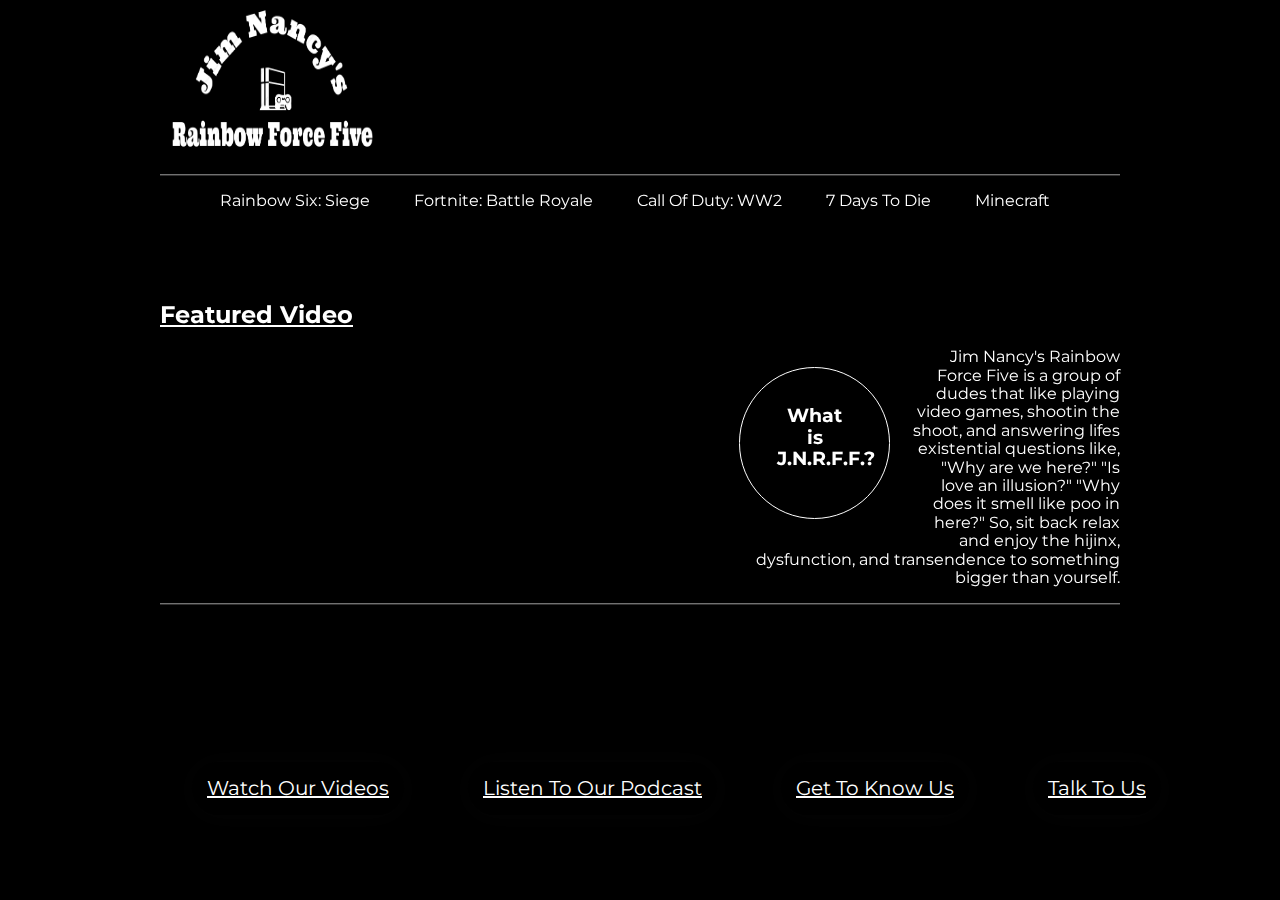
<file: index.html>
<!DOCTYPE html>
<html>
<head>
  <title>Jim Nancy's Rainbow Force Five</title>
  <meta name="viewport" content="width=device-width, initial-scale=1">
  <link rel="stylesheet" type="text/css" href="styles/normalize.css">
  <link rel="stylesheet" href="styles/style.css">
  <link href="https://fonts.googleapis.com/css?family=Montserrat" rel="stylesheet">
  <link rel="stylesheet" type="text/css" href="https://code.ionicframework.com/ionicons/2.0.1/css/ionicons.min.css">
</head>

<body class="landing">
  <section class="logo">
    <img src="images/logo.png" alt="JNRFF logo" width="230" height="170">
    <div class="line-separator"></div>
  </section>

  <nav>
    <ul>
      <li>Rainbow Six: Siege</a></li>
      <li>Fortnite: Battle Royale</li>
      <li>Call Of Duty: WW2</li>
      <li>7 Days To Die</li>
      <li>Minecraft</li>
    </ul>
  </nav>
<section class="highlight">
<h2 class="featured">Featured Video</h2>
  <div class="big-clip">
    <iframe width="560" height="315" src="https://www.youtube.com/embed/ibumdk_NmDE" frameborder="0" allowfullscreen>
    </iframe>
  </div>
  </section>

  <section class="about">
    <h3 class="about1">What is J.N.R.F.F.?</h3>
    <p class="para1">Jim Nancy's Rainbow Force Five is a group of dudes that like playing video games, shootin the shoot, and answering lifes existential questions
       like, "Why are we here?" "Is love an illusion?" "Why does it smell like poo in here?"
      So, sit back relax and enjoy the hijinx, dysfunction, and transendence to something bigger than yourself.</p>
  </section>

<div class="line-separator"></div>
  <section class="points">
             <div class="icon" id="icon1">
                 <span class="ion-social-youtube-outline"></span>
                 <input class="nav-button" id="bttn1" data-link='videos.html' type='button' value='Watch Our Videos'/>
               </div>

               <div class="icon" id="icon2">
                 <span class="ion-ios-mic-outline"></span>
                 <input class="nav-button" id="bttn2" data-link='podcast.html' type='button' value='Listen To Our Podcast'/>
               </div>

               <div class="icon" id="icon3">
                 <span class="ion-ios-person-outline"></span>
                 <input class="nav-button" id="bttn3" data-link="cast.html" type='button' value='Get To Know Us'/>

                </div>

               <div class="icon" id="icon4">
                 <span class="ion-ios-email-outline"></span>
                 <input class="nav-button" id="bttn4" data-link="contact.html" type='button' value='Talk To Us'/>
                 </div>
  </section>
  <script src="https://code.jquery.com/jquery-2.1.3.min.js"></script>
  <script src="scripts/landing.js"></script>
  <script src="scripts/main.js"></script>
</body>
</html>
</file>
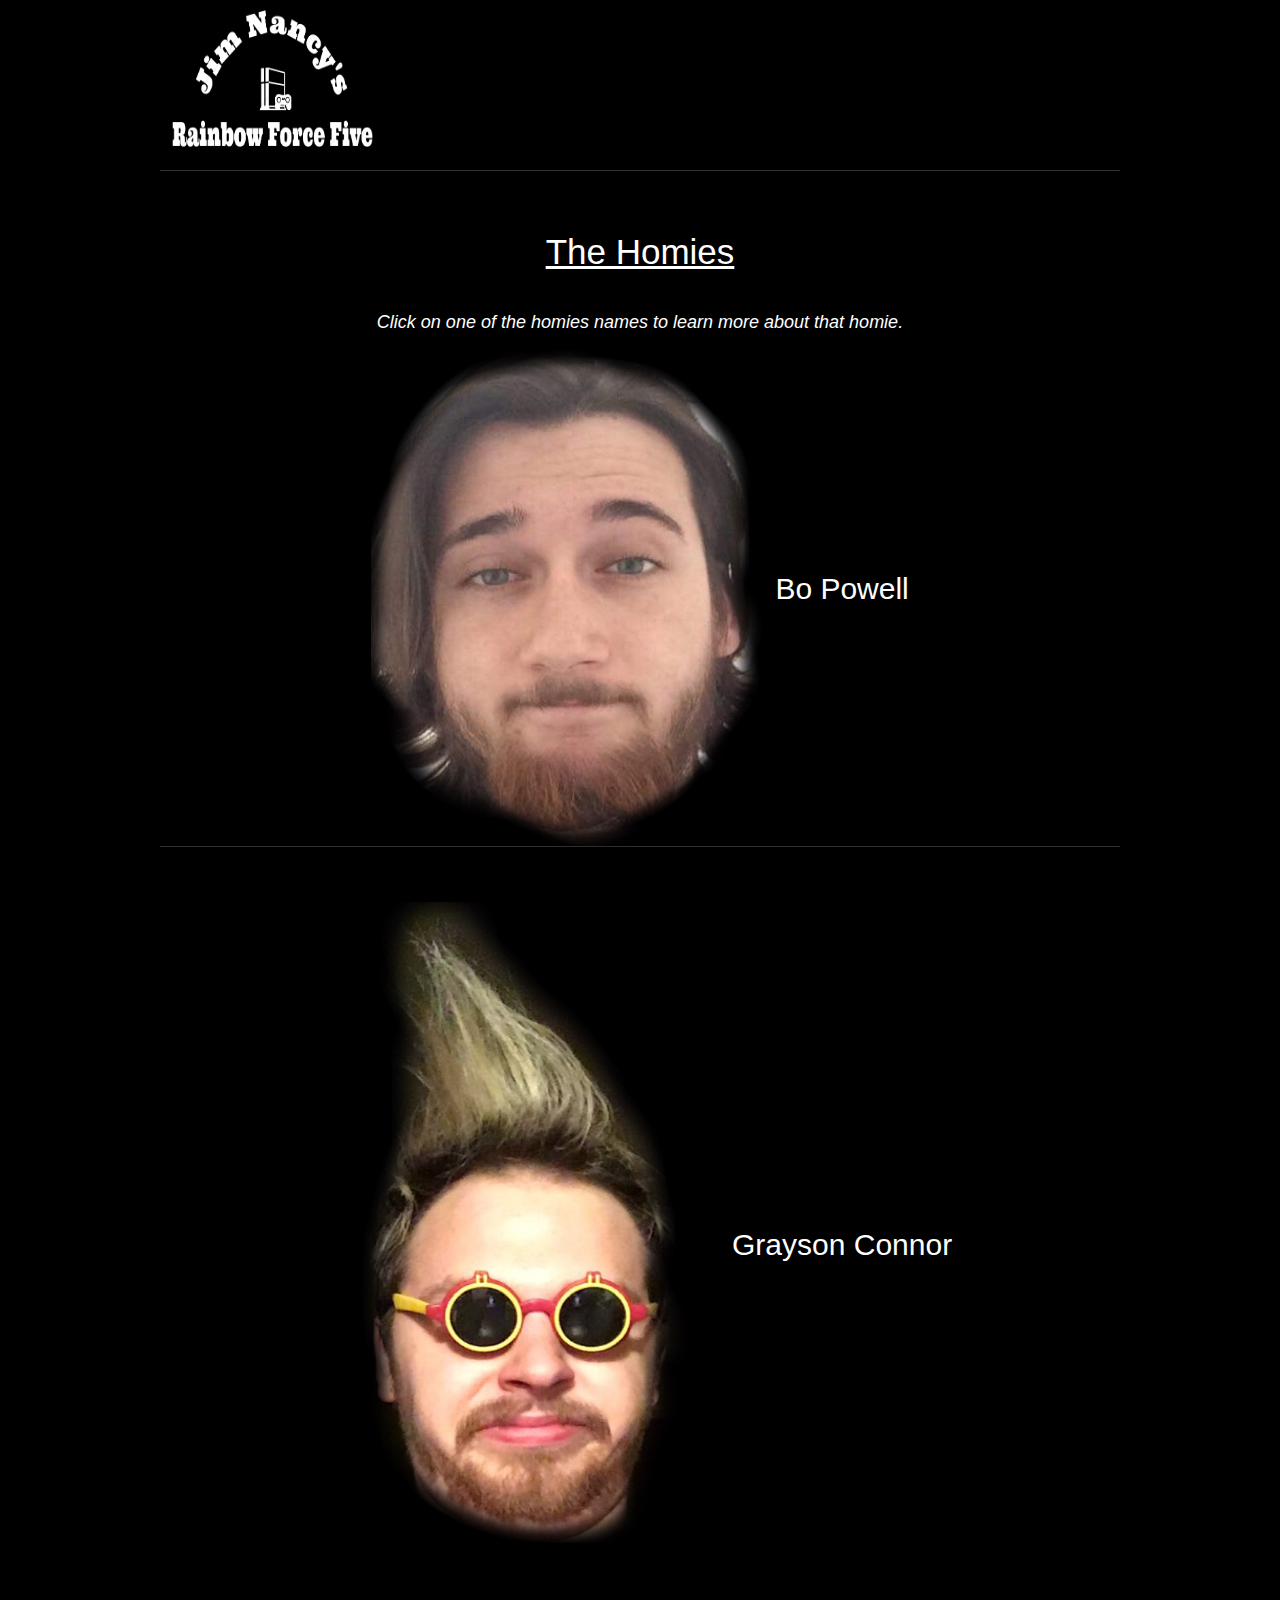
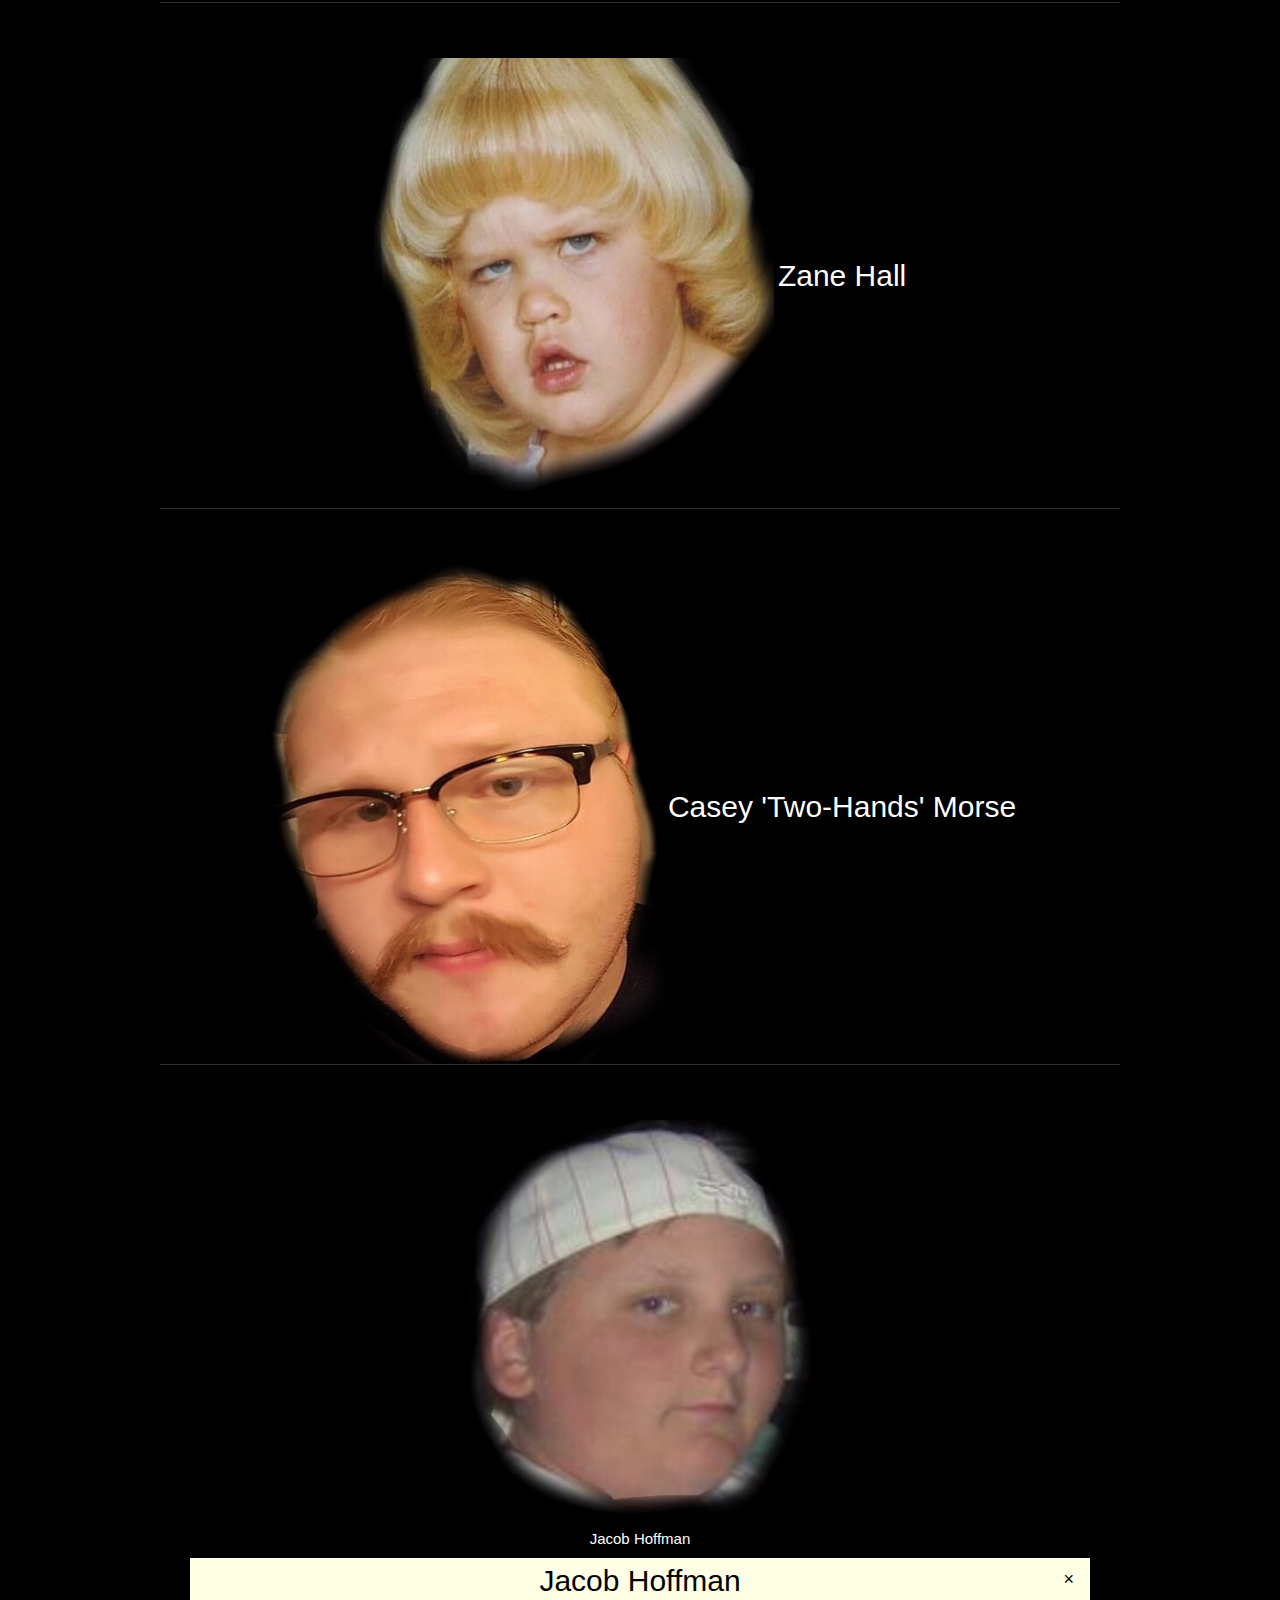
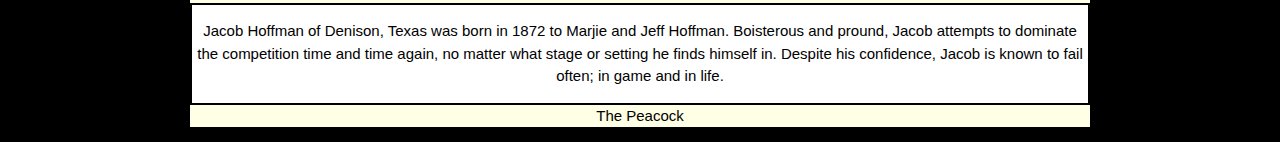
<file: cast.html>
<!DOCTYPE html>
<html>
  <head>
    <meta charset="utf-8">
    <title>Cast Page</title>
    <link rel="stylesheet" href="https://www.w3schools.com/w3css/4/w3.css">
    <link rel="stylesheet" href="styles/cast.css">
  </head>
  <body class="landing">
    <section class="logo">
      <img src="images/logo.png" alt="JNRFF logo" width="230" height="170">
      <div id="top-line" class="line-separator"></div>
      <div id = "cast-title">
        <h1 id="homies">The Homies</h1>
        <h5 id="homie-point">Click on one of the homies names to learn more about that homie.</h5>
      </div>
    </section>
<section class="cast-main">
  <div id="bo">
    <img id="bo-pic" src="images/bopic.png" alt="bo picture">
    <h2 class="popup" onclick="homiePopUp()">Bo Powell<span class="popuptext" id="popUpContent">Bo is a very nice young man.</span>
    </h2>
    <div class="line-separator"></div>
  </div>



  <div id="grayson">
    <img id="grayson-pic" src="images/graysonpic.png" alt="grayason picture">
    <h2 class="popup2" onclick="homiePopUp2()">Grayson Connor<span class="popuptext2" id="popUpContent2">Grayson is a very nice young man.</span>
    </h2>
    <div class="line-separator"></div>
  </div>

  <section class="cast-main">
    <div id="zane">
      <img id="zane-pic" src="images/zanepic.png" alt="zane picture">
      <h2 class="popup3" onclick="homiePopUp3()">Zane Hall<span class="popuptext3" id="popUpContent3">Zane is a very nice young man.</span>
      </h2>
      <div class="line-separator"></div>
    </div>

  <div id="kc">
    <img id="kc-pic" src="images/kcpic.png" alt="kc picture">
    <h2 class="popup4" onclick="homiePopUp4()">Casey 'Two-Hands' Morse<span class="popuptext4" id="popUpContent4">Casey is a very nice young man.</span>
    </h2>
    <div class="line-separator"></div>
  </div>

  <div id="jacob">
    <img id="jacob-pic" src="images/jacobpic.png" alt="jacob picture">
    <div class="jacob-box">
<button onclick="document.getElementById('id01').style.display='block'" class="w3-button w3-black" id="jacob-button">Jacob Hoffman</button>
<div id="id01" class="jacob-bio-container w3-animate-opacity">
  <div class="w3-modal-content w3-card-4">
   <header class="jacob-header">
     <span onclick="document.getElementById('id01').style.display='none'"
        class="w3-button w3-large w3-display-topright">&times;</span>
        <h2 id="jacob-title">Jacob Hoffman</h2>
      </header>
      <div class="jacob-content">
        <p id = "jacob-bio">Jacob Hoffman of Denison, Texas was born in 1872 to Marjie and Jeff Hoffman.
        Boisterous and pround, Jacob attempts to dominate the competition time and time again, no matter what stage or setting he finds himself in. Despite his confidence, Jacob is known to fail often; in game and in life.</p>
      </div>
      <footer class="jacob-footer">
        <p id="jacob-footer-text">The Peacock</p>
      </footer>
    </div>
  </div>
</div>
  </div>
</section>
<script src="scripts/cast.js"></script>
  </body>
</html>
</file>
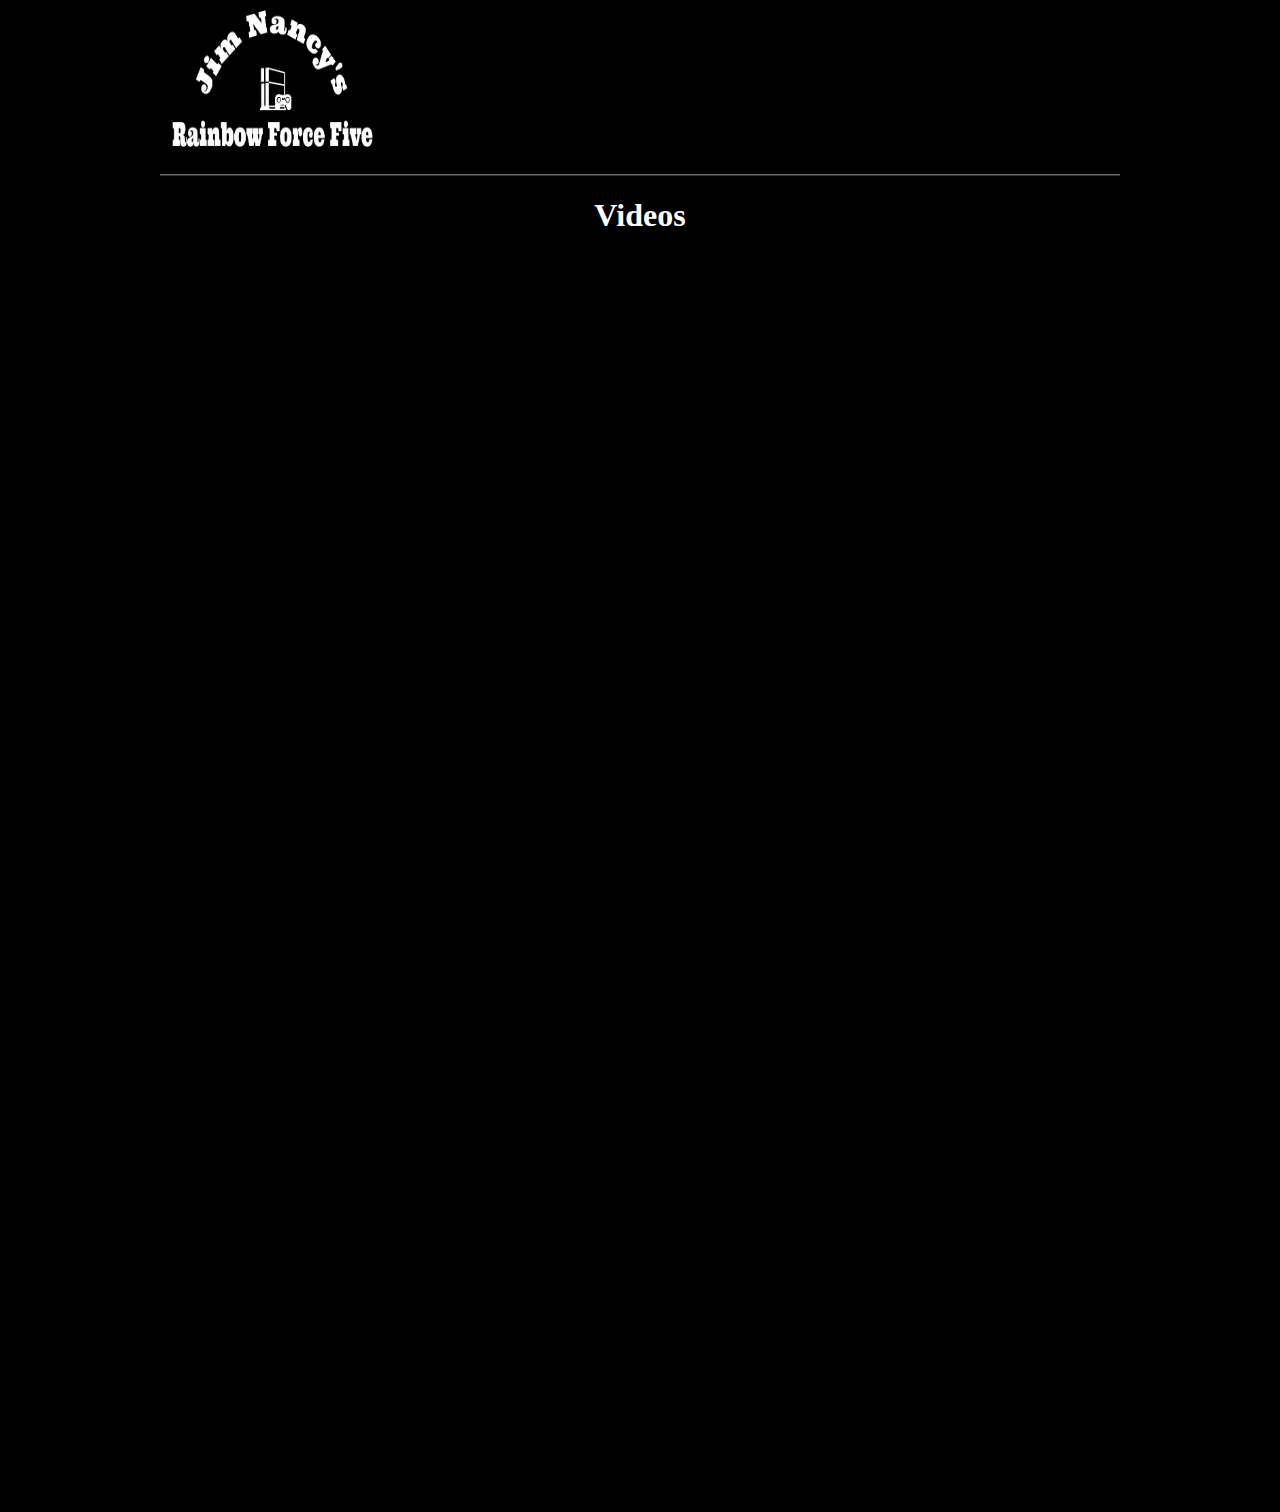
<file: videos.html>
<!DOCTYPE html>
<html>
  <head>
    <meta charset="utf-8">
    <title>Video Page</title>
      <link rel="stylesheet" href="/styles/videos.css">
  </head>
  <body>
    <section class="logo">
      <img src="images/logo.png" alt="JNRFF logo" width="230" height="170">
      <div class="line-separator"></div>
      <h1 id="video-title">Videos</h1>
    </section>

    <section class="video-content">

  <div class="one">
    <iframe id="worstFail" width="560" height="315" src="https://www.youtube.com/embed/ibumdk_NmDE" frameborder="0" allowfullscreen></iframe>
    <iframe id="happenedAgain" width="560" height="315" src="https://www.youtube.com/embed/Wz5fAFFpkTQ" frameborder="0" gesture="media" allow="encrypted-media" allowfullscreen></iframe>
   <iframe id="digPit" width="560" height="315" src="https://www.youtube.com/embed/LZt-kxvCSI8" frameborder="0" gesture="media" allow="encrypted-media" allowfullscreen></iframe>
   <iframe id="caseyType" width="560" height="315" src="https://www.youtube.com/embed/u9cb0KwmNsM" frameborder="0" gesture="media" allow="encrypted-media" allowfullscreen></iframe>
 </div>

  <div class="two">
    <iframe id="clutchMaster" width="560" height="315" src="https://www.youtube.com/embed/QPCJbnfpCEo" frameborder="0" gesture="media" allow="encrypted-media" allowfullscreen></iframe>
     <iframe id="graysonFortnite" width="560" height="315" src="https://www.youtube.com/embed/dU-EiR0Wgt8" frameborder="0" gesture="media" allow="encrypted-media" allowfullscreen></iframe>
    <iframe id="boPoo" width="560" height="315" src="https://www.youtube.com/embed/jyxAFYJIe4w" frameborder="0" gesture="media" allow="encrypted-media" allowfullscreen></iframe>
    <iframe id="caseyStand" width="560" height="315" src="https://www.youtube.com/embed/7KdSuzpH354" frameborder="0" gesture="media" allow="encrypted-media" allowfullscreen></iframe>
  </div>

  <div class="three">
    <iframe id="aceHole" width="560" height="315" src="https://www.youtube.com/embed/Jlq87Ws6Dro" frameborder="0" gesture="media" allow="encrypted-media" allowfullscreen></iframe>
    <iframe id="boPickaxe" width="560" height="315" src="https://www.youtube.com/embed/2nvi1Lwh8c8" frameborder="0" gesture="media" allow="encrypted-media" allowfullscreen></iframe>
    <iframe id="zaneSpook" width="560" height="315" src="https://www.youtube.com/embed/XaoZSC_LkjU" frameborder="0" gesture="media" allow="encrypted-media" allowfullscreen></iframe>
    <iframe id="justGlassin" width="560" height="315" src="https://www.youtube.com/embed/x2_qy_4c3yw" frameborder="0" gesture="media" allow="encrypted-media" allowfullscreen></iframe>
  </div>

  <div class="four">
    <iframe id="merryChristmas" width="560" height="315" src="https://www.youtube.com/embed/Ti0b_j3p9w4" frameborder="0" gesture="media" allow="encrypted-media" allowfullscreen></iframe>
     <iframe id="jacobLeaves" width="560" height="315" src="https://www.youtube.com/embed/KOEJ5d5RQhM" frameborder="0" gesture="media" allow="encrypted-media" allowfullscreen></iframe>
     <iframe id="dropSplode" width="560" height="315" src="https://www.youtube.com/embed/YzmCsDVYE60" frameborder="0" gesture="media" allow="encrypted-media" allowfullscreen></iframe>
  </div>

    </section>
  </body>
</html>
</file>
<file: styles/style.css>
.landing {
  background-color: black;
  max-width: 960px;
  margin: 0 auto;
}

.line-separator{
height:1px;
background:#717171;
border-bottom:1px solid #313030;
}

li {
  color: white;
  display: inline;
  padding: 20px;
  font-family: 'Montserrat', sans-serif;
  t
}

.featured {
  color: white;
  font-family: 'Montserrat', sans-serif;
  text-decoration: underline;
  margin-top: 90px;
}

.big-clip {
  float: left;
  top: 1px;
}

.aboutbox {

}


.about1 {
  float: left;
  margin: 1em;
  color: white;
  font-family: 'Montserrat', sans-serif;
  text-align : center;
  padding : 2em;
  border : 0.1em solid white;
  width  : 4em;
  height : 4em;
  border-radius: 100%;

}

.para1 {
  color: white;
}

p {
  font-family: 'Montserrat', sans-serif;
  text-align: right;
}

.ion-social-youtube-outline {
  color: white;
     font-size: 5rem;
}
.ion-ios-mic-outline {
  color: white;
     font-size: 5.5rem;
}
.ion-ios-person-outline {
  color: white;
     font-size: 6.5rem;
}
.ion-ios-email-outline {
  color: white;
     font-size: 6rem;
}

.points {
  position: relative;
     display: table;
     width: 100%;
     -webkit-box-sizing: border-box;
     -moz-box-sizing: border-box;
     box-sizing: border-box;
}

.icon {
  color: white;
  display: table-cell;
     position: relative;
     width: 33.3%;
     padding: 2rem;
     text-align: center;
}


#bttn1 {
  -webkit-border-radius: 60;
  -moz-border-radius: 60;
  border-radius: 60px;
  text-shadow: 1px 1px 0px #000000;
  -webkit-box-shadow: 0px 1px 26px #050505;
  -moz-box-shadow: 0px 1px 26px #050505;
  box-shadow: 0px 1px 26px #050505;

  color: #ffffff;
  font-size: 20px;
  padding: 15px;
  background: #000000;
  border: solid #000000 0px;
  text-decoration: underline;
    font-family: 'Montserrat', sans-serif;
}

#bttn2 {
  -webkit-border-radius: 60;
  -moz-border-radius: 60;
  border-radius: 60px;
  text-shadow: 1px 1px 0px #000000;
  -webkit-box-shadow: 0px 1px 26px #050505;
  -moz-box-shadow: 0px 1px 26px #050505;
  box-shadow: 0px 1px 26px #050505;

  color: #ffffff;
  font-size: 20px;
  padding: 15px;
  background: #000000;
  border: solid #000000 0px;
  text-decoration: underline;
    font-family: 'Montserrat', sans-serif;
}

#bttn3 {
-webkit-border-radius: 60;
-moz-border-radius: 60;
border-radius: 60px;
text-shadow: 1px 1px 0px #000000;
-webkit-box-shadow: 0px 1px 26px #050505;
-moz-box-shadow: 0px 1px 26px #050505;
box-shadow: 0px 1px 26px #050505;

color: #ffffff;
font-size: 20px;
padding: 15px;
background: #000000;
border: solid #000000 0px;
text-decoration: underline;
font-family: 'Montserrat', sans-serif;
}

#bttn4 {
  -webkit-border-radius: 60;
  -moz-border-radius: 60;
  border-radius: 60px;
  text-shadow: 1px 1px 0px #000000;
  -webkit-box-shadow: 0px 1px 26px #050505;
  -moz-box-shadow: 0px 1px 26px #050505;
  box-shadow: 0px 1px 26px #050505;

  color: #ffffff;
  font-size: 20px;
  padding: 15px;
  background: #000000;
  border: solid #000000 0px;
  text-decoration: underline;
  font-family: 'Montserrat', sans-serif;
}

#bttn1:hover {
  background: #757575;
  background-image: -webkit-linear-gradient(top, #757575, #1c1c1c);
  background-image: -moz-linear-gradient(top, #757575, #1c1c1c);
  background-image: -ms-linear-gradient(top, #757575, #1c1c1c);
  background-image: -o-linear-gradient(top, #757575, #1c1c1c);
  background-image: linear-gradient(to bottom, #757575, #1c1c1c);
  text-decoration: none;
}

#bttn2:hover {
  background: #757575;
  background-image: -webkit-linear-gradient(top, #757575, #1c1c1c);
  background-image: -moz-linear-gradient(top, #757575, #1c1c1c);
  background-image: -ms-linear-gradient(top, #757575, #1c1c1c);
  background-image: -o-linear-gradient(top, #757575, #1c1c1c);
  background-image: linear-gradient(to bottom, #757575, #1c1c1c);
  text-decoration: none;
}

#bttn3:hover {
  background: #757575;
  background-image: -webkit-linear-gradient(top, #757575, #1c1c1c);
  background-image: -moz-linear-gradient(top, #757575, #1c1c1c);
  background-image: -ms-linear-gradient(top, #757575, #1c1c1c);
  background-image: -o-linear-gradient(top, #757575, #1c1c1c);
  background-image: linear-gradient(to bottom, #757575, #1c1c1c);
  text-decoration: none;
}

#bttn4:hover {
  background: #757575;
  background-image: -webkit-linear-gradient(top, #757575, #1c1c1c);
  background-image: -moz-linear-gradient(top, #757575, #1c1c1c);
  background-image: -ms-linear-gradient(top, #757575, #1c1c1c);
  background-image: -o-linear-gradient(top, #757575, #1c1c1c);
  background-image: linear-gradient(to bottom, #757575, #1c1c1c);
  text-decoration: none;
}
</file>
<file: styles/cast.css>
body {
  background-color: black;
  max-width: 960px;
  margin: 0 auto;
}

h1 {
  color: white;
}

#top-line {
  width: 500%
  text-align: center;
}

.line-separator{
  height:1px;
  background:#717171;
  border-bottom:1px solid #313030;

}

.landing .line-separator{
  margin-bottom: 55px;
  height:1px;
  background:#717171;
  border-bottom:1px solid #313030;
}

.cast-main {
  text-align: center;
  color: white;
  font-family: 'Montserrat', sans-serif;
}

#homies {
  text-align: center;
  font-family: 'Montserrat', sans-serif;
  text-decoration: underline;
  padding-bottom: 20px;
  font-size: 35px;
}

#homie-point {
  color: white;
  text-align: center;
  font-family: 'Montserrat', sans-serif;
  font-style: italic;
}

#zane-pic {
  height: 450px;
  width: 400px;
}

#bo-pic {
  height: 500px;
  width: 400px;
}

#grayson-pic {
  height: 700px;
  width: 400px;
}

#kc-pic {
  height: 500px;
  width: 400px
}

#jacob-pic {
  height: 400px;
  width: 350px;
}

/* Popup container */
.popup {
    position: relative;
    display: inline-block;
    cursor: pointer;
}

/* The actual popup (appears on top) */
.popup .popuptext {
    visibility: hidden;
    width: 160px;
    background-color: #555;
    color: #fff;
    text-align: center;
    border-radius: 6px;
    padding: 8px 0;
    position: absolute;
    z-index: 1;
    bottom: 125%;
    left: 50%;
    margin-left: -80px;
}

/* Popup arrow */
.popup .popuptext::after {
    content: "";
    position: absolute;
    top: 100%;
    left: 50%;
    margin-left: -5px;
    border-width: 5px;
    border-style: solid;
    border-color: #555 transparent transparent transparent;
}

/* Toggle this class when clicking on the popup container (hide and show the popup) */
.popup .show {
    visibility: visible;
    -webkit-animation: fadeIn 1s;
    animation: fadeIn 1s
}

/* Add animation (fade in the popup) */
@-webkit-keyframes fadeIn {
    from {opacity: 0;}
    to {opacity: 1;}
}

@keyframes fadeIn {
    from {opacity: 0;}
    to {opacity:1 ;}
}


.popup2 {
    position: relative;
    display: inline-block;
    cursor: pointer;
}

/* The actual popup (appears on top) */
.popup2 .popuptext2 {
    visibility: hidden;
    width: 160px;
    background-color: #555;
    color: #fff;
    text-align: center;
    border-radius: 6px;
    padding: 8px 0;
    position: absolute;
    z-index: 1;
    bottom: 125%;
    left: 50%;
    margin-left: -80px;
}

/* Popup arrow */
.popup2 .popuptext2::after {
    content: "";
    position: absolute;
    top: 100%;
    left: 50%;
    margin-left: -5px;
    border-width: 5px;
    border-style: solid;
    border-color: #555 transparent transparent transparent;
}

/* Toggle this class when clicking on the popup container (hide and show the popup) */
.popup2 .show {
    visibility: visible;
    -webkit-animation: fadeIn 1s;
    animation: fadeIn 1s
}

/* Add animation (fade in the popup) */
@-webkit-keyframes fadeIn {
    from {opacity: 0;}
    to {opacity: 1;}
}

@keyframes fadeIn {
    from {opacity: 0;}
    to {opacity:1 ;}
}


.popup3 {
    position: relative;
    display: inline-block;
    cursor: pointer;
}

/* The actual popup (appears on top) */
.popup3 .popuptext3 {
    visibility: hidden;
    width: 160px;
    background-color: #555;
    color: #fff;
    text-align: center;
    border-radius: 6px;
    padding: 8px 0;
    position: absolute;
    z-index: 1;
    bottom: 125%;
    left: 50%;
    margin-left: -80px;
}

/* Popup arrow */
.popup3 .popuptext3::after {
    content: "";
    position: absolute;
    top: 100%;
    left: 50%;
    margin-left: -5px;
    border-width: 5px;
    border-style: solid;
    border-color: #555 transparent transparent transparent;
}

/* Toggle this class when clicking on the popup container (hide and show the popup) */
.popup3 .show {
    visibility: visible;
    -webkit-animation: fadeIn 1s;
    animation: fadeIn 1s
}

/* Add animation (fade in the popup) */
@-webkit-keyframes fadeIn {
    from {opacity: 0;}
    to {opacity: 1;}
}

@keyframes fadeIn {
    from {opacity: 0;}
    to {opacity:1 ;}
}


.popup2 {
    position: relative;
    display: inline-block;
    cursor: pointer;
}

/* The actual popup (appears on top) */
.popup2 .popuptext2 {
    visibility: hidden;
    width: 160px;
    background-color: #555;
    color: #fff;
    text-align: center;
    border-radius: 6px;
    padding: 8px 0;
    position: absolute;
    z-index: 1;
    bottom: 125%;
    left: 50%;
    margin-left: -80px;
}

/* Popup arrow */
.popup2 .popuptext2::after {
    content: "";
    position: absolute;
    top: 100%;
    left: 50%;
    margin-left: -5px;
    border-width: 5px;
    border-style: solid;
    border-color: #555 transparent transparent transparent;
}

/* Toggle this class when clicking on the popup container (hide and show the popup) */
.popup2 .show {
    visibility: visible;
    -webkit-animation: fadeIn 1s;
    animation: fadeIn 1s
}

/* Add animation (fade in the popup) */
@-webkit-keyframes fadeIn {
    from {opacity: 0;}
    to {opacity: 1;}
}

@keyframes fadeIn {
    from {opacity: 0;}
    to {opacity:1 ;}
}


.popup4 {
    position: relative;
    display: inline-block;
    cursor: pointer;
}

/* The actual popup (appears on top) */
.popup4 .popuptext4 {
    visibility: hidden;
    width: 160px;
    background-color: #555;
    color: #fff;
    text-align: center;
    border-radius: 6px;
    padding: 8px 0;
    position: absolute;
    z-index: 1;
    bottom: 125%;
    left: 50%;
    margin-left: -80px;
}

/* Popup arrow */
.popup4 .popuptext4::after {
    content: "";
    position: absolute;
    top: 100%;
    left: 50%;
    margin-left: -5px;
    border-width: 5px;
    border-style: solid;
    border-color: #555 transparent transparent transparent;
}

/* Toggle this class when clicking on the popup container (hide and show the popup) */
.popup4 .show {
    visibility: visible;
    -webkit-animation: fadeIn 1s;
    animation: fadeIn 1s
}

/* Add animation (fade in the popup) */
@-webkit-keyframes fadeIn {
    from {opacity: 0;}
    to {opacity: 1;}
}

@keyframes fadeIn {
    from {opacity: 0;}
    to {opacity:1 ;}
}


.popup5 {
    position: relative;
    display: inline-block;
    cursor: pointer;
}

/* The actual popup (appears on top) */
.popup5 .popuptext5 {
    visibility: hidden;
    width: 160px;
    background-color: #555;
    color: #fff;
    text-align: center;
    border-radius: 6px;
    padding: 8px 0;
    position: absolute;
    z-index: 1;
    bottom: 125%;
    left: 50%;
    margin-left: -80px;
}

/* Popup arrow */
.popup5 .popuptext5::after {
    content: "";
    position: absolute;
    top: 100%;
    left: 50%;
    margin-left: -5px;
    border-width: 5px;
    border-style: solid;
    border-color: #555 transparent transparent transparent;
}

/* Toggle this class when clicking on the popup container (hide and show the popup) */
.popup5 .show {
    visibility: visible;
    -webkit-animation: fadeIn 1s;
    animation: fadeIn 1s
}

/* Add animation (fade in the popup) */
@-webkit-keyframes fadeIn {
    from {opacity: 0;}
    to {opacity: 1;}
}

@keyframes fadeIn {
    from {opacity: 0;}
    to {opacity:1 ;}
}


.jacob-bio-container {


}

.jacob-footer{
  background-color: #ffffe6;

}

#jacob-footer-text {
  margin-top: 0;
  text-align: center;
  font-family: 'Montserrat', sans-serif;
}

.jacob-header {
  background-color: #ffffe6;
  // border-bottom: 2px solid black;
  color: black;
  font-family: 'Montserrat', sans-serif;

}

.jacob-content {
  padding-left: 5px;
  padding-right: 5px;
  border: 2px solid black;


}

#jacob-title {
  text-align: center;
  margin: 0;
}

p {
  font-family: 'Montserrat', sans-serif;
  color: black;
}

.jacob-box {
  padding: 0px;
}

#jacob-button {
  
}
</file>
<file: styles/videos.css>
body {
  background-color: black;
  max-width: 960px;
  margin: 0 auto;
}

.line-separator {
  height:1px;
  background:#717171;
  border-bottom:1px solid #313030;
}

#video-title {
  color: white;
  text-align: center;
}


.video-content {
  display: grid;
  grid-template-columns: repeat(4, 1fr);
  grid-gap: 10px;
  grid-auto-rows: minmax(100px, auto);
}
.one {
  grid-column: 1 / 2;
  grid-row: 1/5;
  position: relative;
  right: 300px;
}
.two {
  grid-column: 2 / 3;
  grid-row: 1 / 5;
  position: relative;
  right: 300px;

}
.three {
  grid-column: 3/4;
  grid-row: 1 / 5;
  position: relative;
  right: 300px;
}
.four {
  grid-column: 4/5;
  grid-row: 1/5;
  position: relative;
  right: 300px;
}

iframe {
  height: 250px;
  width: 330px;
  padding: 30px;
}
</file>
